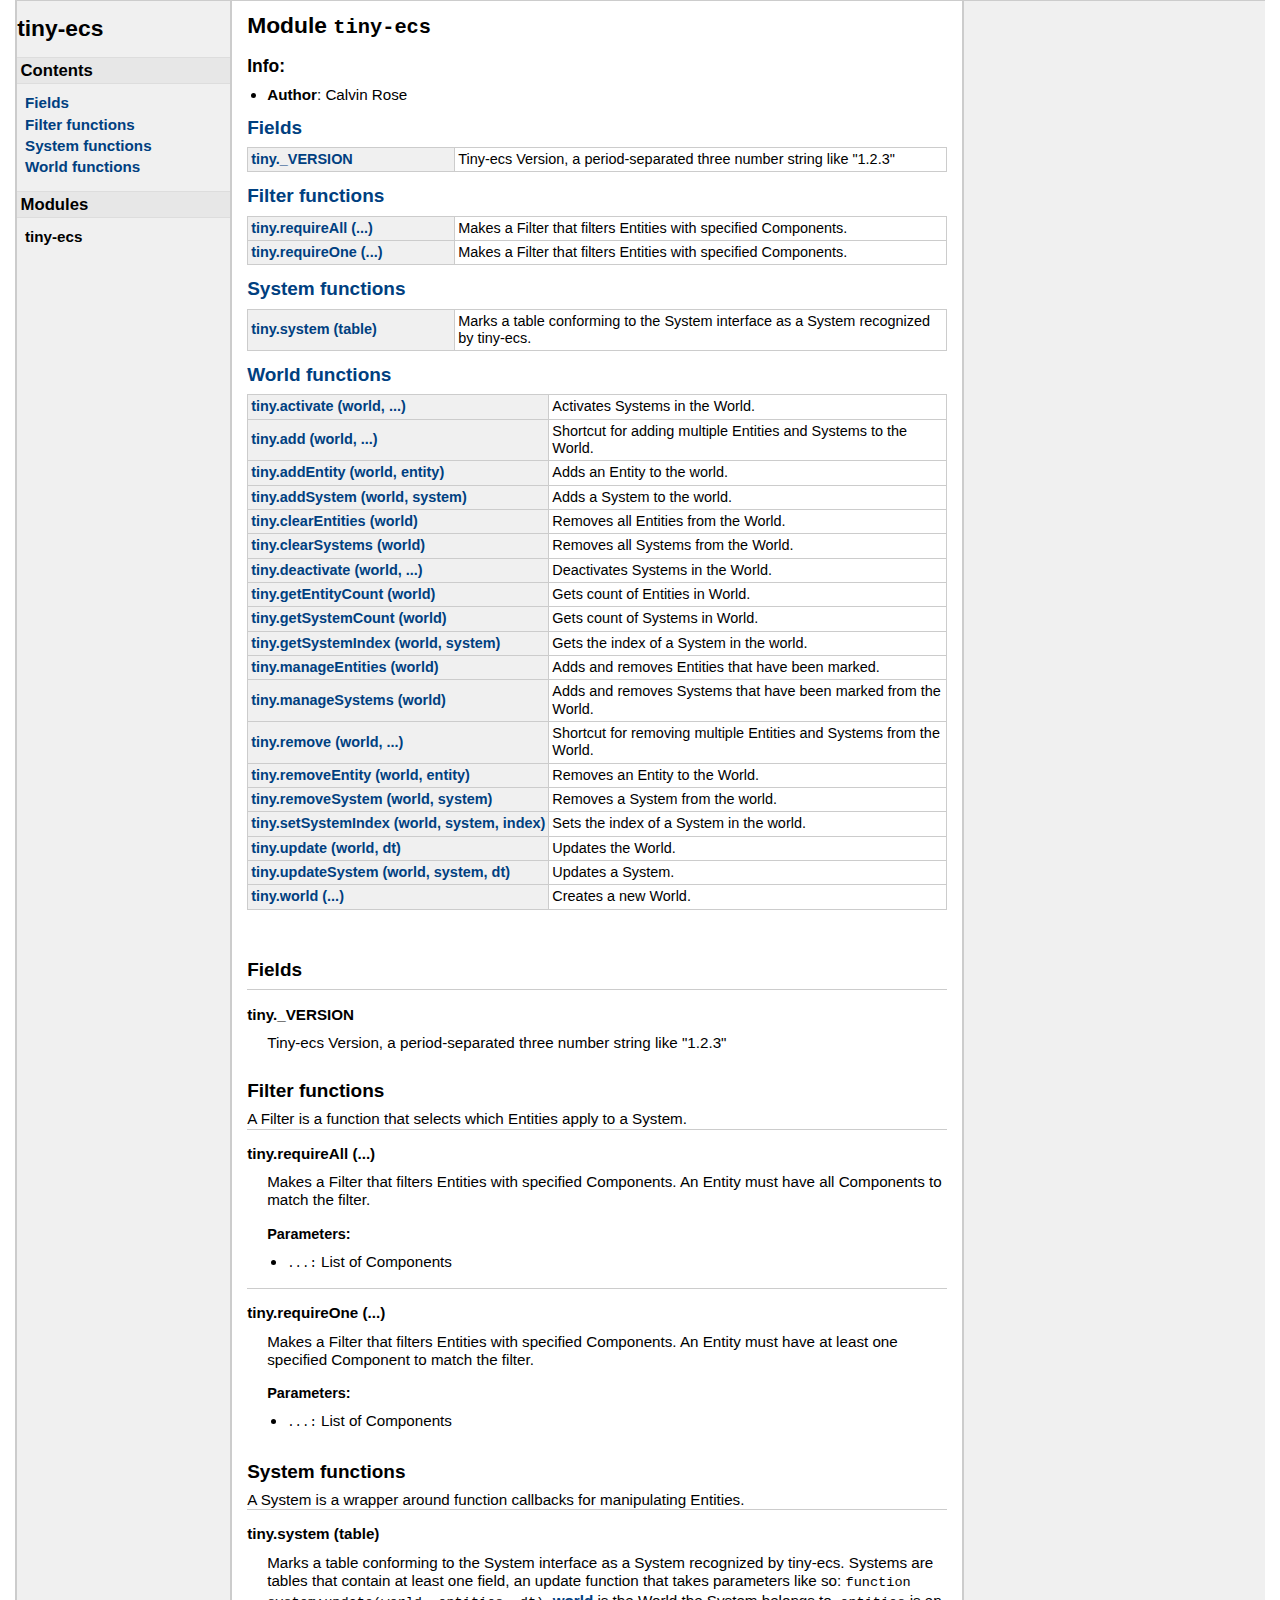
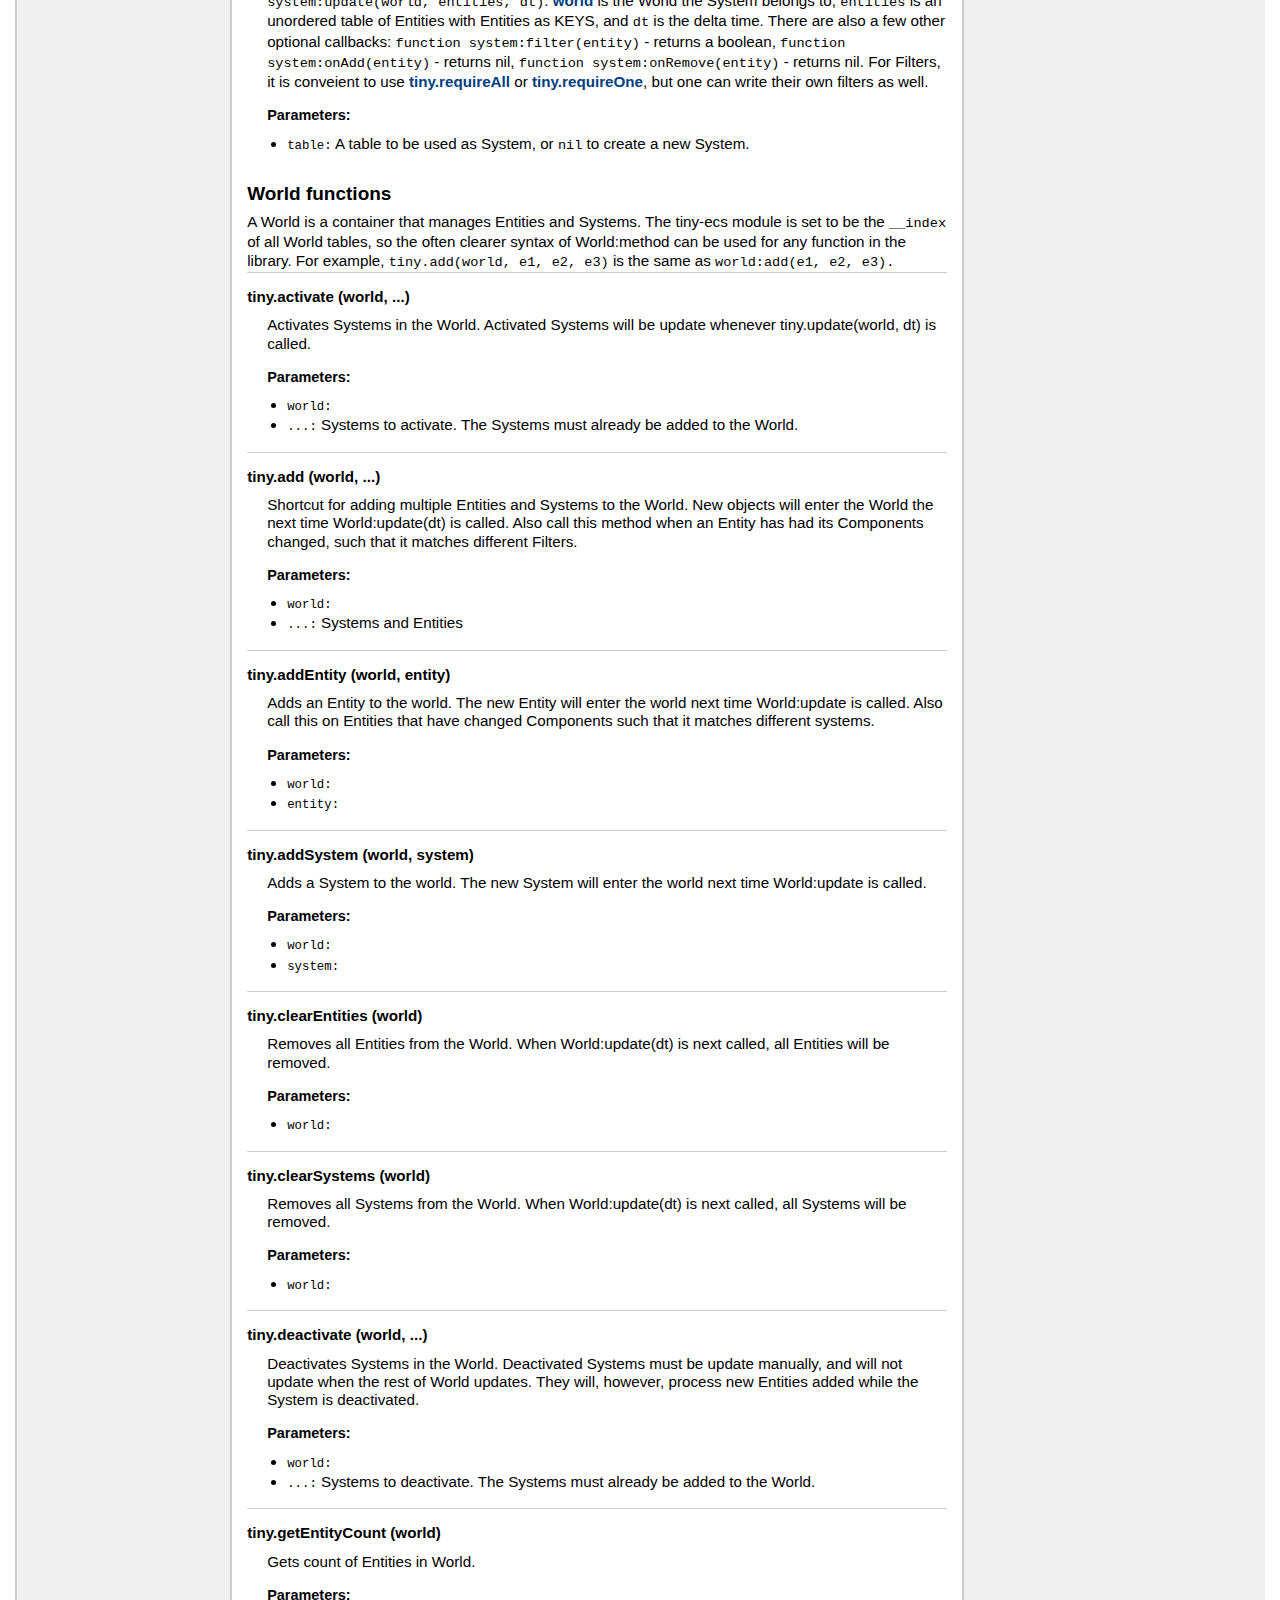
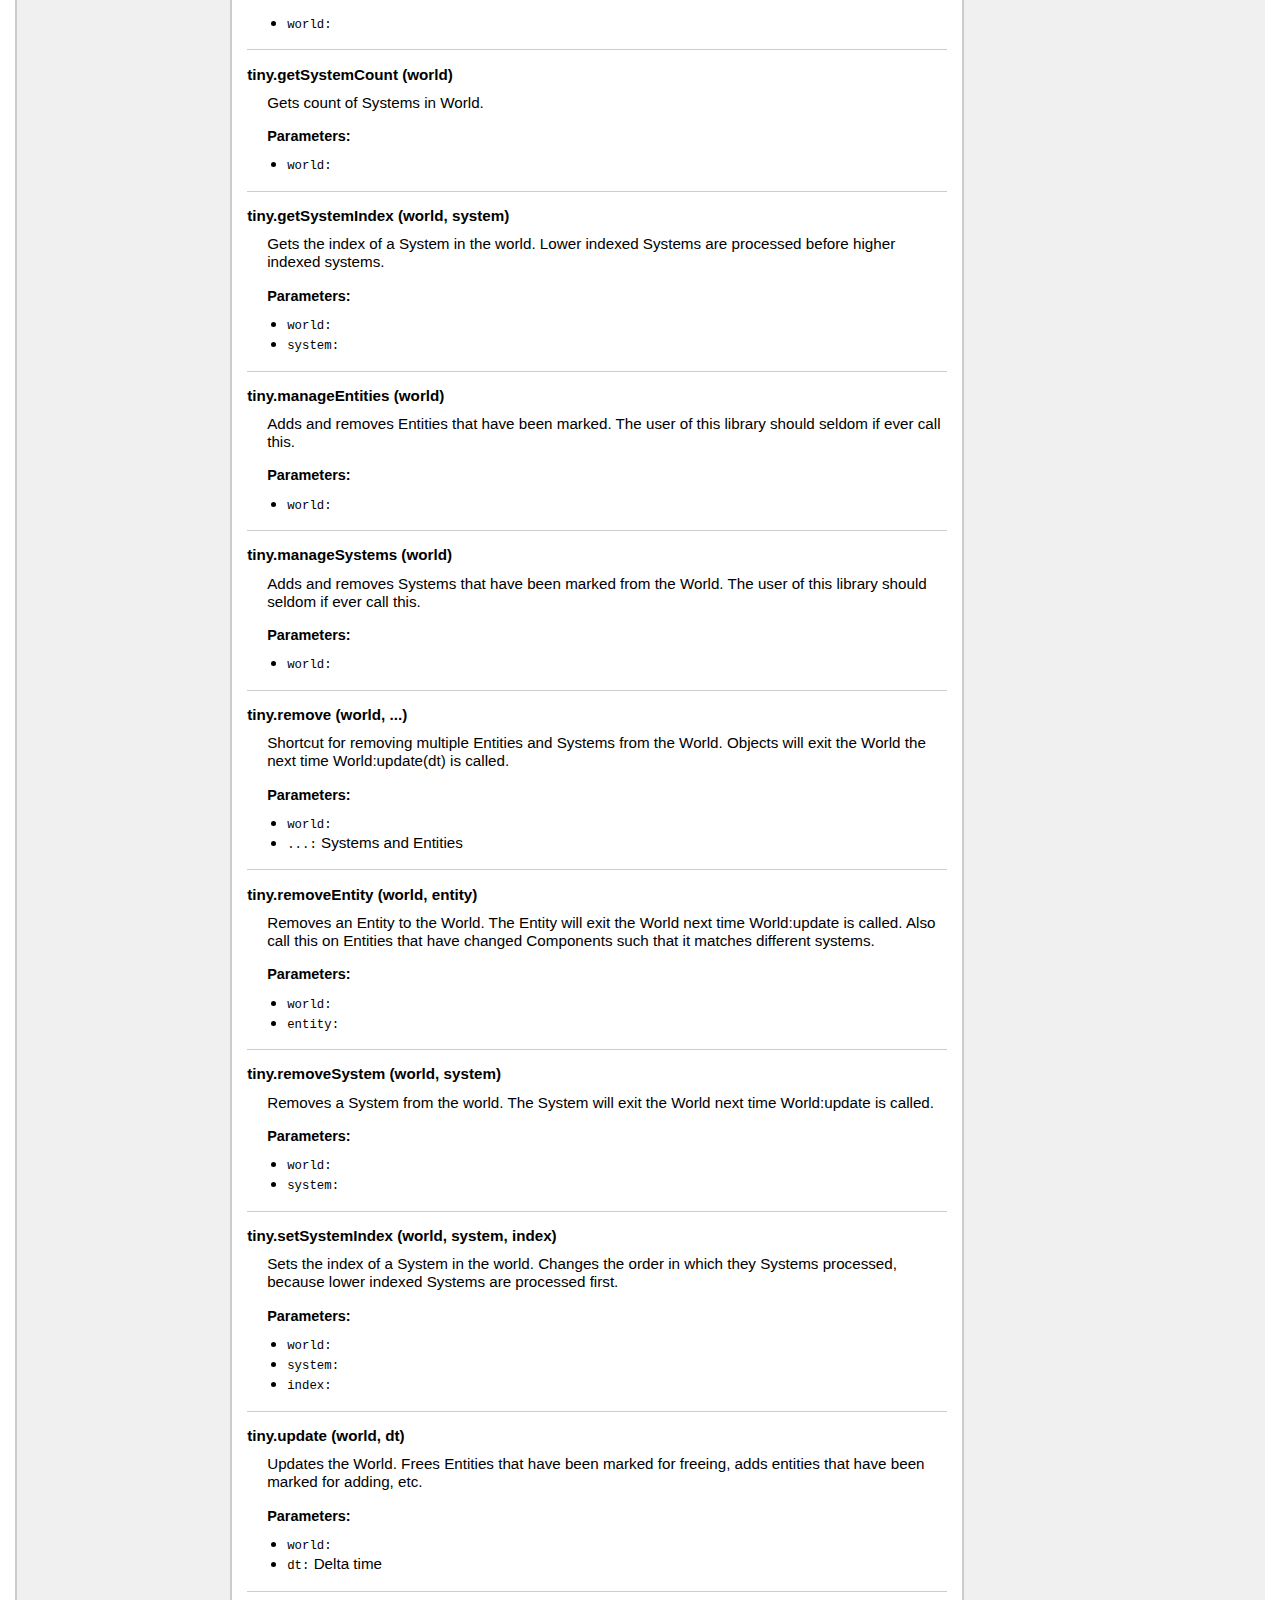
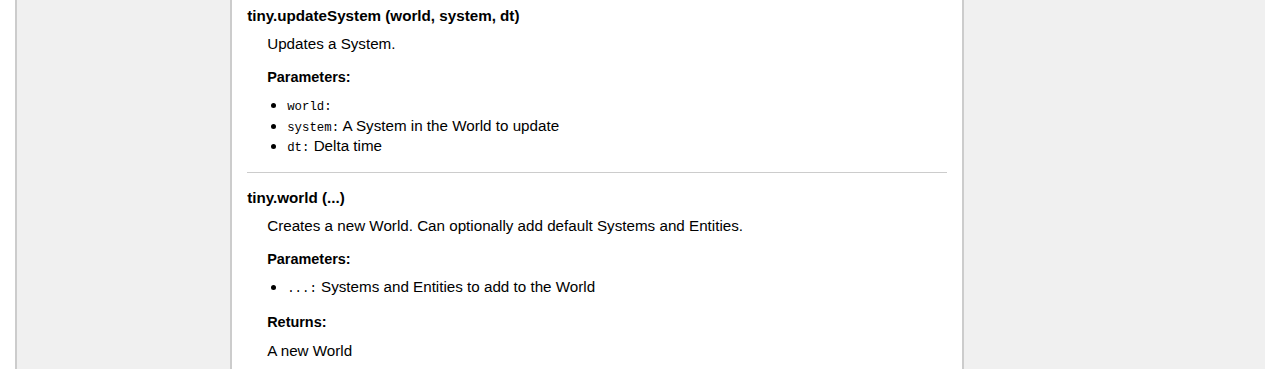
<file: doc/index.html>
<!DOCTYPE html PUBLIC "-//W3C//DTD XHTML 1.0 Strict//EN"
   "http://www.w3.org/TR/xhtml1/DTD/xhtml1-strict.dtd">
<html>
<meta http-equiv="Content-Type" content="text/html; charset=UTF-8"/>
<head>
    <title>Reference</title>
    <link rel="stylesheet" href="ldoc.css" type="text/css" />
</head>
<body>

<div id="container">

<div id="product">
	<div id="product_logo"></div>
	<div id="product_name"><big><b></b></big></div>
	<div id="product_description"></div>
</div> <!-- id="product" -->


<div id="main">


<!-- Menu -->

<div id="navigation">
<br/>
<h1>tiny-ecs</h1>


<h2>Contents</h2>
<ul>
<li><a href="#Fields">Fields</a></li>
<li><a href="#Filter_functions">Filter functions </a></li>
<li><a href="#System_functions">System functions </a></li>
<li><a href="#World_functions">World functions </a></li>
</ul>


<h2>Modules</h2>
<ul class="$(kind=='Topics' and '' or 'nowrap'">
  <li><strong>tiny-ecs</strong></li>
</ul>

</div>

<div id="content">

<h1>Module <code>tiny-ecs</code></h1>
<p></p>
<p></p>
    <h3>Info:</h3>
    <ul>
        <li><strong>Author</strong>: Calvin Rose</li>
    </ul>


<h2><a href="#Fields">Fields</a></h2>
<table class="function_list">
	<tr>
	<td class="name" nowrap><a href="#tiny._VERSION">tiny._VERSION</a></td>
	<td class="summary">Tiny-ecs Version, a period-separated three number string like "1.2.3"</td>
	</tr>
</table>
<h2><a href="#Filter_functions">Filter functions </a></h2>
<table class="function_list">
	<tr>
	<td class="name" nowrap><a href="#tiny.requireAll">tiny.requireAll (...)</a></td>
	<td class="summary">Makes a Filter that filters Entities with specified Components.</td>
	</tr>
	<tr>
	<td class="name" nowrap><a href="#tiny.requireOne">tiny.requireOne (...)</a></td>
	<td class="summary">Makes a Filter that filters Entities with specified Components.</td>
	</tr>
</table>
<h2><a href="#System_functions">System functions </a></h2>
<table class="function_list">
	<tr>
	<td class="name" nowrap><a href="#tiny.system">tiny.system (table)</a></td>
	<td class="summary">Marks a table conforming to the System interface as a System recognized by
 tiny-ecs.</td>
	</tr>
</table>
<h2><a href="#World_functions">World functions </a></h2>
<table class="function_list">
	<tr>
	<td class="name" nowrap><a href="#tiny.activate">tiny.activate (world, ...)</a></td>
	<td class="summary">Activates Systems in the World.</td>
	</tr>
	<tr>
	<td class="name" nowrap><a href="#tiny.add">tiny.add (world, ...)</a></td>
	<td class="summary">Shortcut for adding multiple Entities and Systems to the World.</td>
	</tr>
	<tr>
	<td class="name" nowrap><a href="#tiny.addEntity">tiny.addEntity (world, entity)</a></td>
	<td class="summary">Adds an Entity to the world.</td>
	</tr>
	<tr>
	<td class="name" nowrap><a href="#tiny.addSystem">tiny.addSystem (world, system)</a></td>
	<td class="summary">Adds a System to the world.</td>
	</tr>
	<tr>
	<td class="name" nowrap><a href="#tiny.clearEntities">tiny.clearEntities (world)</a></td>
	<td class="summary">Removes all Entities from the World.</td>
	</tr>
	<tr>
	<td class="name" nowrap><a href="#tiny.clearSystems">tiny.clearSystems (world)</a></td>
	<td class="summary">Removes all Systems from the World.</td>
	</tr>
	<tr>
	<td class="name" nowrap><a href="#tiny.deactivate">tiny.deactivate (world, ...)</a></td>
	<td class="summary">Deactivates Systems in the World.</td>
	</tr>
	<tr>
	<td class="name" nowrap><a href="#tiny.getEntityCount">tiny.getEntityCount (world)</a></td>
	<td class="summary">Gets count of Entities in World.</td>
	</tr>
	<tr>
	<td class="name" nowrap><a href="#tiny.getSystemCount">tiny.getSystemCount (world)</a></td>
	<td class="summary">Gets count of Systems in World.</td>
	</tr>
	<tr>
	<td class="name" nowrap><a href="#tiny.getSystemIndex">tiny.getSystemIndex (world, system)</a></td>
	<td class="summary">Gets the index of a System in the world.</td>
	</tr>
	<tr>
	<td class="name" nowrap><a href="#tiny.manageEntities">tiny.manageEntities (world)</a></td>
	<td class="summary">Adds and removes Entities that have been marked.</td>
	</tr>
	<tr>
	<td class="name" nowrap><a href="#tiny.manageSystems">tiny.manageSystems (world)</a></td>
	<td class="summary">Adds and removes Systems that have been marked from the World.</td>
	</tr>
	<tr>
	<td class="name" nowrap><a href="#tiny.remove">tiny.remove (world, ...)</a></td>
	<td class="summary">Shortcut for removing multiple Entities and Systems from the World.</td>
	</tr>
	<tr>
	<td class="name" nowrap><a href="#tiny.removeEntity">tiny.removeEntity (world, entity)</a></td>
	<td class="summary">Removes an Entity to the World.</td>
	</tr>
	<tr>
	<td class="name" nowrap><a href="#tiny.removeSystem">tiny.removeSystem (world, system)</a></td>
	<td class="summary">Removes a System from the world.</td>
	</tr>
	<tr>
	<td class="name" nowrap><a href="#tiny.setSystemIndex">tiny.setSystemIndex (world, system, index)</a></td>
	<td class="summary">Sets the index of a System in the world.</td>
	</tr>
	<tr>
	<td class="name" nowrap><a href="#tiny.update">tiny.update (world, dt)</a></td>
	<td class="summary">Updates the World.</td>
	</tr>
	<tr>
	<td class="name" nowrap><a href="#tiny.updateSystem">tiny.updateSystem (world, system, dt)</a></td>
	<td class="summary">Updates a System.</td>
	</tr>
	<tr>
	<td class="name" nowrap><a href="#tiny.world">tiny.world (...)</a></td>
	<td class="summary">Creates a new World.</td>
	</tr>
</table>

<br/>
<br/>


    <h2><a name="Fields"></a>Fields</h2>

    <dl class="function">
    <dt>
    <a name = "tiny._VERSION"></a>
    <strong>tiny._VERSION</strong>
    </dt>
    <dd>
    Tiny-ecs Version, a period-separated three number string like "1.2.3"







</dd>
</dl>
    <h2><a name="Filter_functions"></a>Filter functions </h2>


 A Filter is a function that selects which Entities apply to a System.
    <dl class="function">
    <dt>
    <a name = "tiny.requireAll"></a>
    <strong>tiny.requireAll (...)</strong>
    </dt>
    <dd>
    Makes a Filter that filters Entities with specified Components.
 An Entity must have all Components to match the filter.


    <h3>Parameters:</h3>
    <ul>
        <li><span class="parameter">...</span>
         List of Components
        </li>
    </ul>





</dd>
    <dt>
    <a name = "tiny.requireOne"></a>
    <strong>tiny.requireOne (...)</strong>
    </dt>
    <dd>
    Makes a Filter that filters Entities with specified Components.
 An Entity must have at least one specified Component to match the filter.


    <h3>Parameters:</h3>
    <ul>
        <li><span class="parameter">...</span>
         List of Components
        </li>
    </ul>





</dd>
</dl>
    <h2><a name="System_functions"></a>System functions </h2>


 A System is a wrapper around function callbacks for manipulating Entities.
    <dl class="function">
    <dt>
    <a name = "tiny.system"></a>
    <strong>tiny.system (table)</strong>
    </dt>
    <dd>
    Marks a table conforming to the System interface as a System recognized by
 tiny-ecs.  Systems are tables that contain at least one field, an update
 function that takes parameters like so:
 <code>function system:update(world, entities, dt)</code>. <a href="index.html#tiny.world">world</a> is the World the System
 belongs to, <code>entities</code> is an unordered table of Entities with Entities as KEYS,
 and <code>dt</code> is the delta time. There are also a few other optional callbacks:
 <code>function system:filter(entity)</code> - returns a boolean,
 <code>function system:onAdd(entity)</code> - returns nil,
 <code>function system:onRemove(entity)</code> - returns nil.
 For Filters, it is conveient to use <a href="index.html#tiny.requireAll">tiny.requireAll</a> or <a href="index.html#tiny.requireOne">tiny.requireOne</a>,
 but one can write their own filters as well.


    <h3>Parameters:</h3>
    <ul>
        <li><span class="parameter">table</span>
         A table to be used as System, or <code>nil</code> to create a new System.
        </li>
    </ul>





</dd>
</dl>
    <h2><a name="World_functions"></a>World functions </h2>


 A World is a container that manages Entities and Systems. The tiny-ecs module
 is set to be the <code>__index</code> of all World tables, so the often clearer syntax of
 World:method can be used for any function in the library. For example,
 <code>tiny.add(world, e1, e2, e3)</code> is the same as <code>world:add(e1, e2, e3).</code>
    <dl class="function">
    <dt>
    <a name = "tiny.activate"></a>
    <strong>tiny.activate (world, ...)</strong>
    </dt>
    <dd>
    Activates Systems in the World.
 Activated Systems will be update whenever tiny.update(world, dt) is called.


    <h3>Parameters:</h3>
    <ul>
        <li><span class="parameter">world</span>

        </li>
        <li><span class="parameter">...</span>
         Systems to activate. The Systems must already be added to the
 World.
        </li>
    </ul>





</dd>
    <dt>
    <a name = "tiny.add"></a>
    <strong>tiny.add (world, ...)</strong>
    </dt>
    <dd>
    Shortcut for adding multiple Entities and Systems to the World.
 New objects will enter the World the next time World:update(dt) is called.
 Also call this method when an Entity has had its Components changed, such
 that it matches different Filters.


    <h3>Parameters:</h3>
    <ul>
        <li><span class="parameter">world</span>

        </li>
        <li><span class="parameter">...</span>
         Systems and Entities
        </li>
    </ul>





</dd>
    <dt>
    <a name = "tiny.addEntity"></a>
    <strong>tiny.addEntity (world, entity)</strong>
    </dt>
    <dd>
    Adds an Entity to the world.
 The new Entity will enter the world next time World:update is called.
 Also call this on Entities that have changed Components such that it
 matches different systems.


    <h3>Parameters:</h3>
    <ul>
        <li><span class="parameter">world</span>

        </li>
        <li><span class="parameter">entity</span>

        </li>
    </ul>





</dd>
    <dt>
    <a name = "tiny.addSystem"></a>
    <strong>tiny.addSystem (world, system)</strong>
    </dt>
    <dd>
    Adds a System to the world.
 The new System will enter the world next time World:update is called.


    <h3>Parameters:</h3>
    <ul>
        <li><span class="parameter">world</span>

        </li>
        <li><span class="parameter">system</span>

        </li>
    </ul>





</dd>
    <dt>
    <a name = "tiny.clearEntities"></a>
    <strong>tiny.clearEntities (world)</strong>
    </dt>
    <dd>
    Removes all Entities from the World.
 When World:update(dt) is next called,
 all Entities will be removed.


    <h3>Parameters:</h3>
    <ul>
        <li><span class="parameter">world</span>

        </li>
    </ul>





</dd>
    <dt>
    <a name = "tiny.clearSystems"></a>
    <strong>tiny.clearSystems (world)</strong>
    </dt>
    <dd>
    Removes all Systems from the World.
 When World:update(dt) is next called,
 all Systems will be removed.


    <h3>Parameters:</h3>
    <ul>
        <li><span class="parameter">world</span>

        </li>
    </ul>





</dd>
    <dt>
    <a name = "tiny.deactivate"></a>
    <strong>tiny.deactivate (world, ...)</strong>
    </dt>
    <dd>
    Deactivates Systems in the World.
 Deactivated Systems must be update manually, and will not update when the
 rest of World updates. They will, however, process new Entities added while
 the System is deactivated.


    <h3>Parameters:</h3>
    <ul>
        <li><span class="parameter">world</span>

        </li>
        <li><span class="parameter">...</span>
         Systems to deactivate. The Systems must already be added to the
 World.
        </li>
    </ul>





</dd>
    <dt>
    <a name = "tiny.getEntityCount"></a>
    <strong>tiny.getEntityCount (world)</strong>
    </dt>
    <dd>
    Gets count of Entities in World.


    <h3>Parameters:</h3>
    <ul>
        <li><span class="parameter">world</span>

        </li>
    </ul>





</dd>
    <dt>
    <a name = "tiny.getSystemCount"></a>
    <strong>tiny.getSystemCount (world)</strong>
    </dt>
    <dd>
    Gets count of Systems in World.


    <h3>Parameters:</h3>
    <ul>
        <li><span class="parameter">world</span>

        </li>
    </ul>





</dd>
    <dt>
    <a name = "tiny.getSystemIndex"></a>
    <strong>tiny.getSystemIndex (world, system)</strong>
    </dt>
    <dd>
    Gets the index of a System in the world.  Lower indexed Systems are processed
 before higher indexed systems.


    <h3>Parameters:</h3>
    <ul>
        <li><span class="parameter">world</span>

        </li>
        <li><span class="parameter">system</span>

        </li>
    </ul>





</dd>
    <dt>
    <a name = "tiny.manageEntities"></a>
    <strong>tiny.manageEntities (world)</strong>
    </dt>
    <dd>
    Adds and removes Entities that have been marked.
 The user of this library should seldom if ever call this.


    <h3>Parameters:</h3>
    <ul>
        <li><span class="parameter">world</span>

        </li>
    </ul>





</dd>
    <dt>
    <a name = "tiny.manageSystems"></a>
    <strong>tiny.manageSystems (world)</strong>
    </dt>
    <dd>
    Adds and removes Systems that have been marked from the World.
 The user of this library should seldom if ever call this.


    <h3>Parameters:</h3>
    <ul>
        <li><span class="parameter">world</span>

        </li>
    </ul>





</dd>
    <dt>
    <a name = "tiny.remove"></a>
    <strong>tiny.remove (world, ...)</strong>
    </dt>
    <dd>
    Shortcut for removing multiple Entities and Systems from the World.
 Objects will exit the World the next time World:update(dt) is called.


    <h3>Parameters:</h3>
    <ul>
        <li><span class="parameter">world</span>

        </li>
        <li><span class="parameter">...</span>
         Systems and Entities
        </li>
    </ul>





</dd>
    <dt>
    <a name = "tiny.removeEntity"></a>
    <strong>tiny.removeEntity (world, entity)</strong>
    </dt>
    <dd>
    Removes an Entity to the World.
 The Entity will exit the World next time World:update is called.
 Also call this on Entities that have changed Components such that it
 matches different systems.


    <h3>Parameters:</h3>
    <ul>
        <li><span class="parameter">world</span>

        </li>
        <li><span class="parameter">entity</span>

        </li>
    </ul>





</dd>
    <dt>
    <a name = "tiny.removeSystem"></a>
    <strong>tiny.removeSystem (world, system)</strong>
    </dt>
    <dd>
    Removes a System from the world.
 The System will exit the World next time World:update is called.


    <h3>Parameters:</h3>
    <ul>
        <li><span class="parameter">world</span>

        </li>
        <li><span class="parameter">system</span>

        </li>
    </ul>





</dd>
    <dt>
    <a name = "tiny.setSystemIndex"></a>
    <strong>tiny.setSystemIndex (world, system, index)</strong>
    </dt>
    <dd>
    Sets the index of a System in the world.  Changes the order in
 which they Systems processed, because lower indexed Systems are processed
 first.


    <h3>Parameters:</h3>
    <ul>
        <li><span class="parameter">world</span>

        </li>
        <li><span class="parameter">system</span>

        </li>
        <li><span class="parameter">index</span>

        </li>
    </ul>





</dd>
    <dt>
    <a name = "tiny.update"></a>
    <strong>tiny.update (world, dt)</strong>
    </dt>
    <dd>
    Updates the World.
 Frees Entities that have been marked for freeing, adds
 entities that have been marked for adding, etc.


    <h3>Parameters:</h3>
    <ul>
        <li><span class="parameter">world</span>

        </li>
        <li><span class="parameter">dt</span>
         Delta time
        </li>
    </ul>





</dd>
    <dt>
    <a name = "tiny.updateSystem"></a>
    <strong>tiny.updateSystem (world, system, dt)</strong>
    </dt>
    <dd>
    Updates a System.


    <h3>Parameters:</h3>
    <ul>
        <li><span class="parameter">world</span>

        </li>
        <li><span class="parameter">system</span>
         A System in the World to update
        </li>
        <li><span class="parameter">dt</span>
         Delta time
        </li>
    </ul>





</dd>
    <dt>
    <a name = "tiny.world"></a>
    <strong>tiny.world (...)</strong>
    </dt>
    <dd>
    Creates a new World.
 Can optionally add default Systems and Entities.


    <h3>Parameters:</h3>
    <ul>
        <li><span class="parameter">...</span>
         Systems and Entities to add to the World
        </li>
    </ul>

    <h3>Returns:</h3>
    <ol>

        A new World
    </ol>




</dd>
</dl>


</div> <!-- id="content" -->
</div> <!-- id="main" -->
<div id="about">
<i>generated by <a href="http://github.com/stevedonovan/LDoc">LDoc 1.4.3</a></i>
<i style="float:right;">Last updated 2015-04-21 21:58:31 </i>
</div> <!-- id="about" -->
</div> <!-- id="container" -->
</body>
</html>
</file>
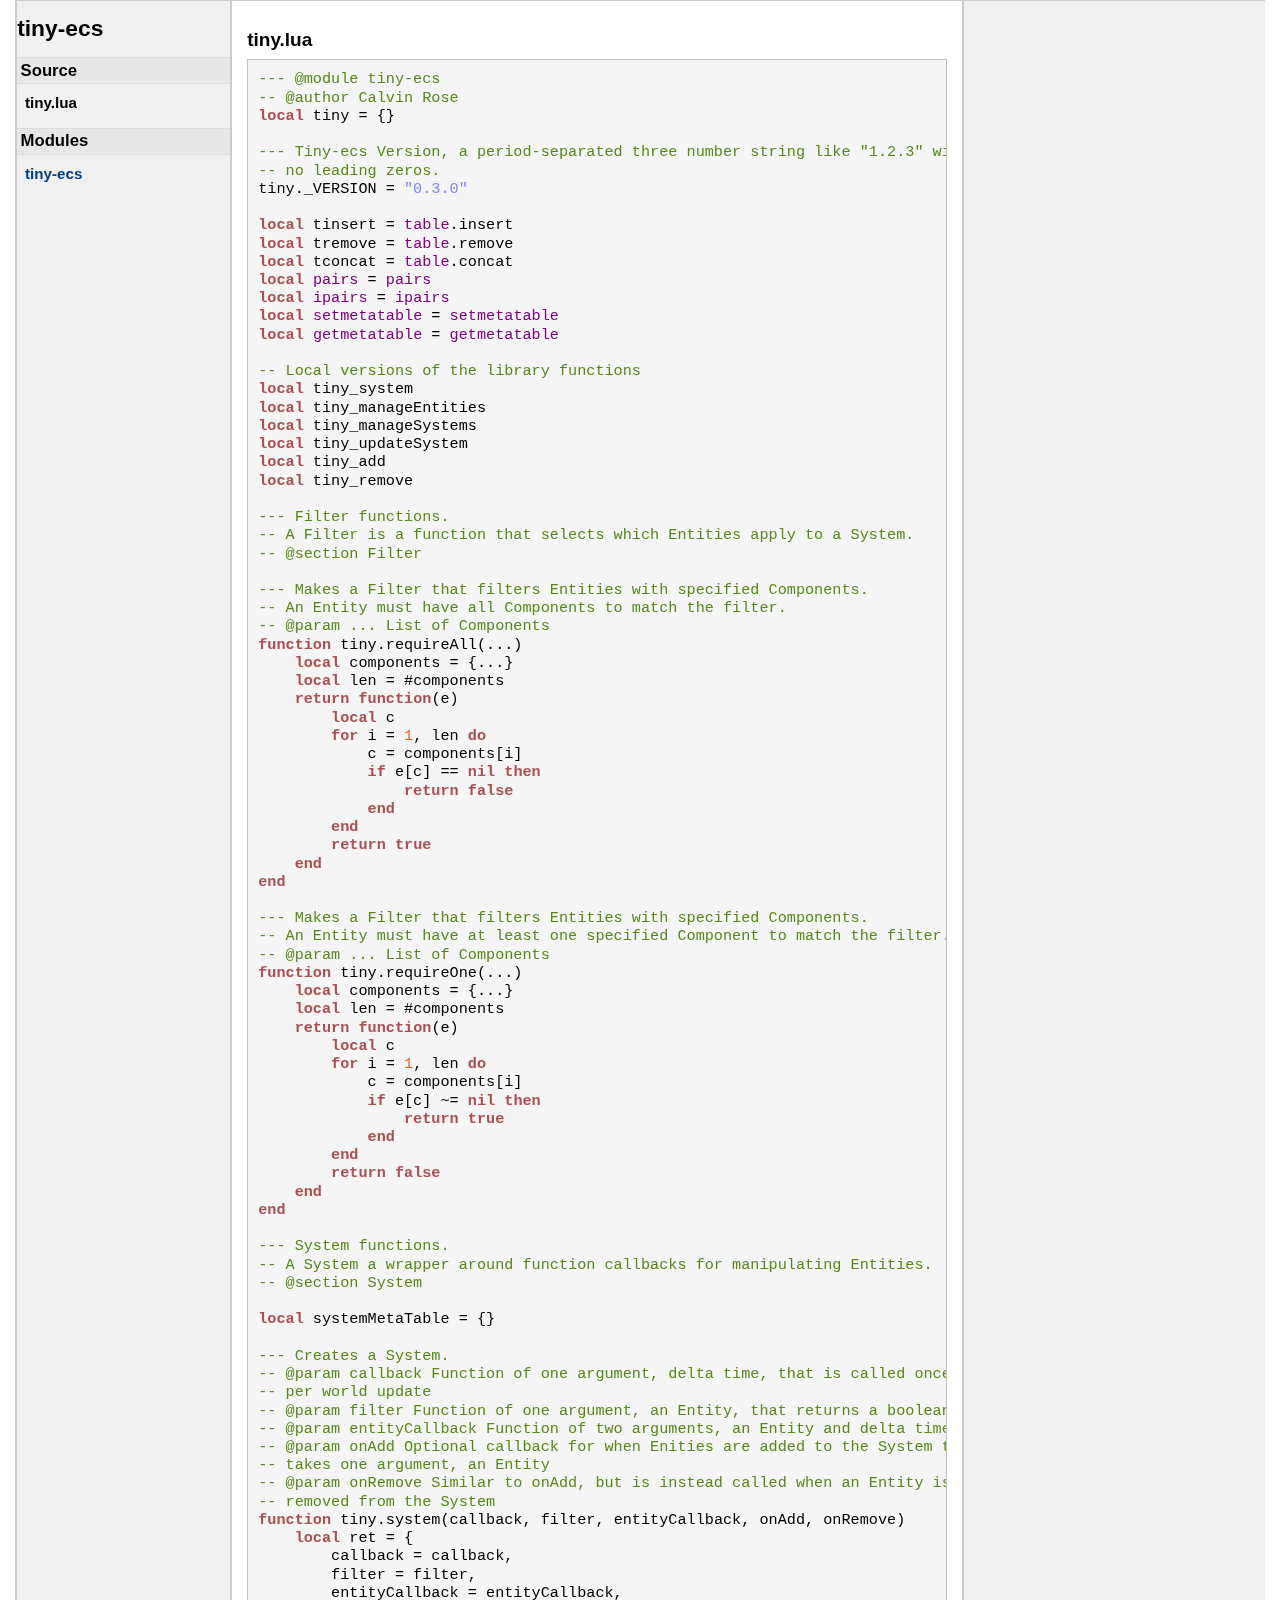
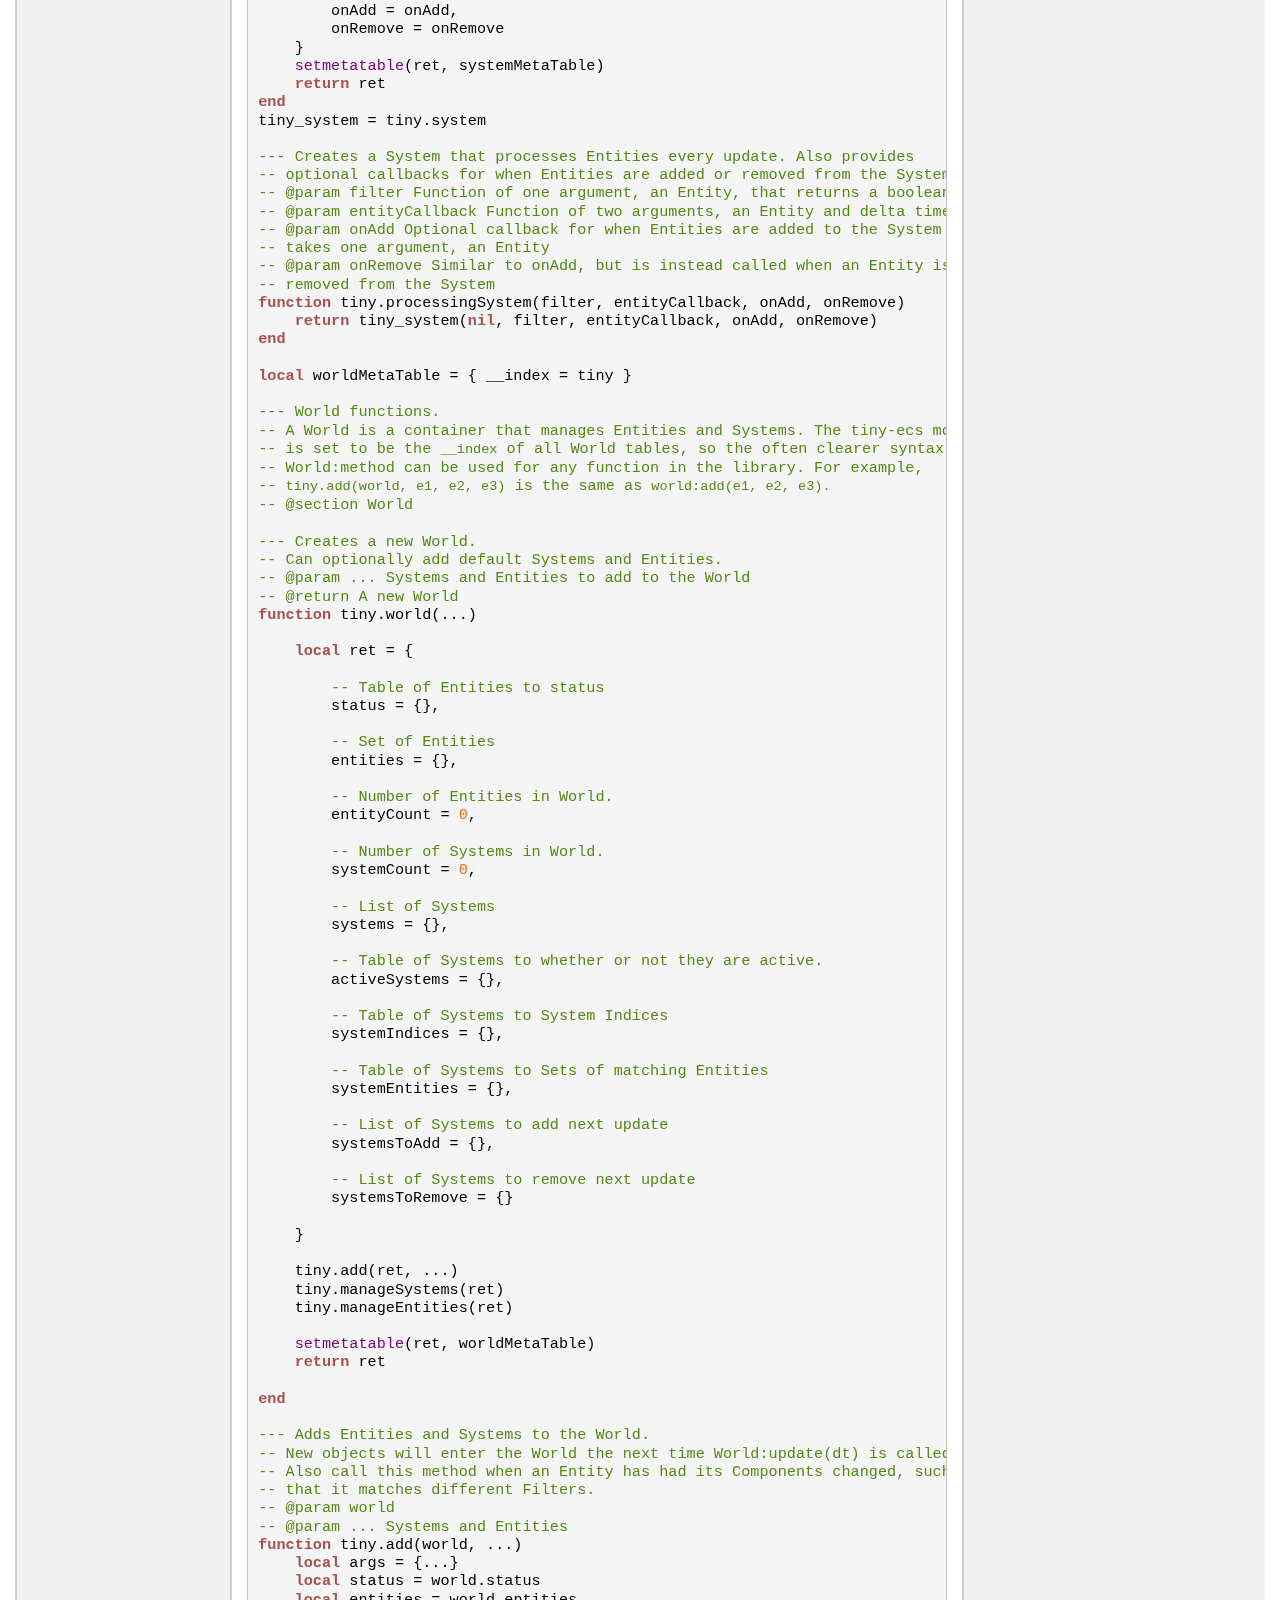
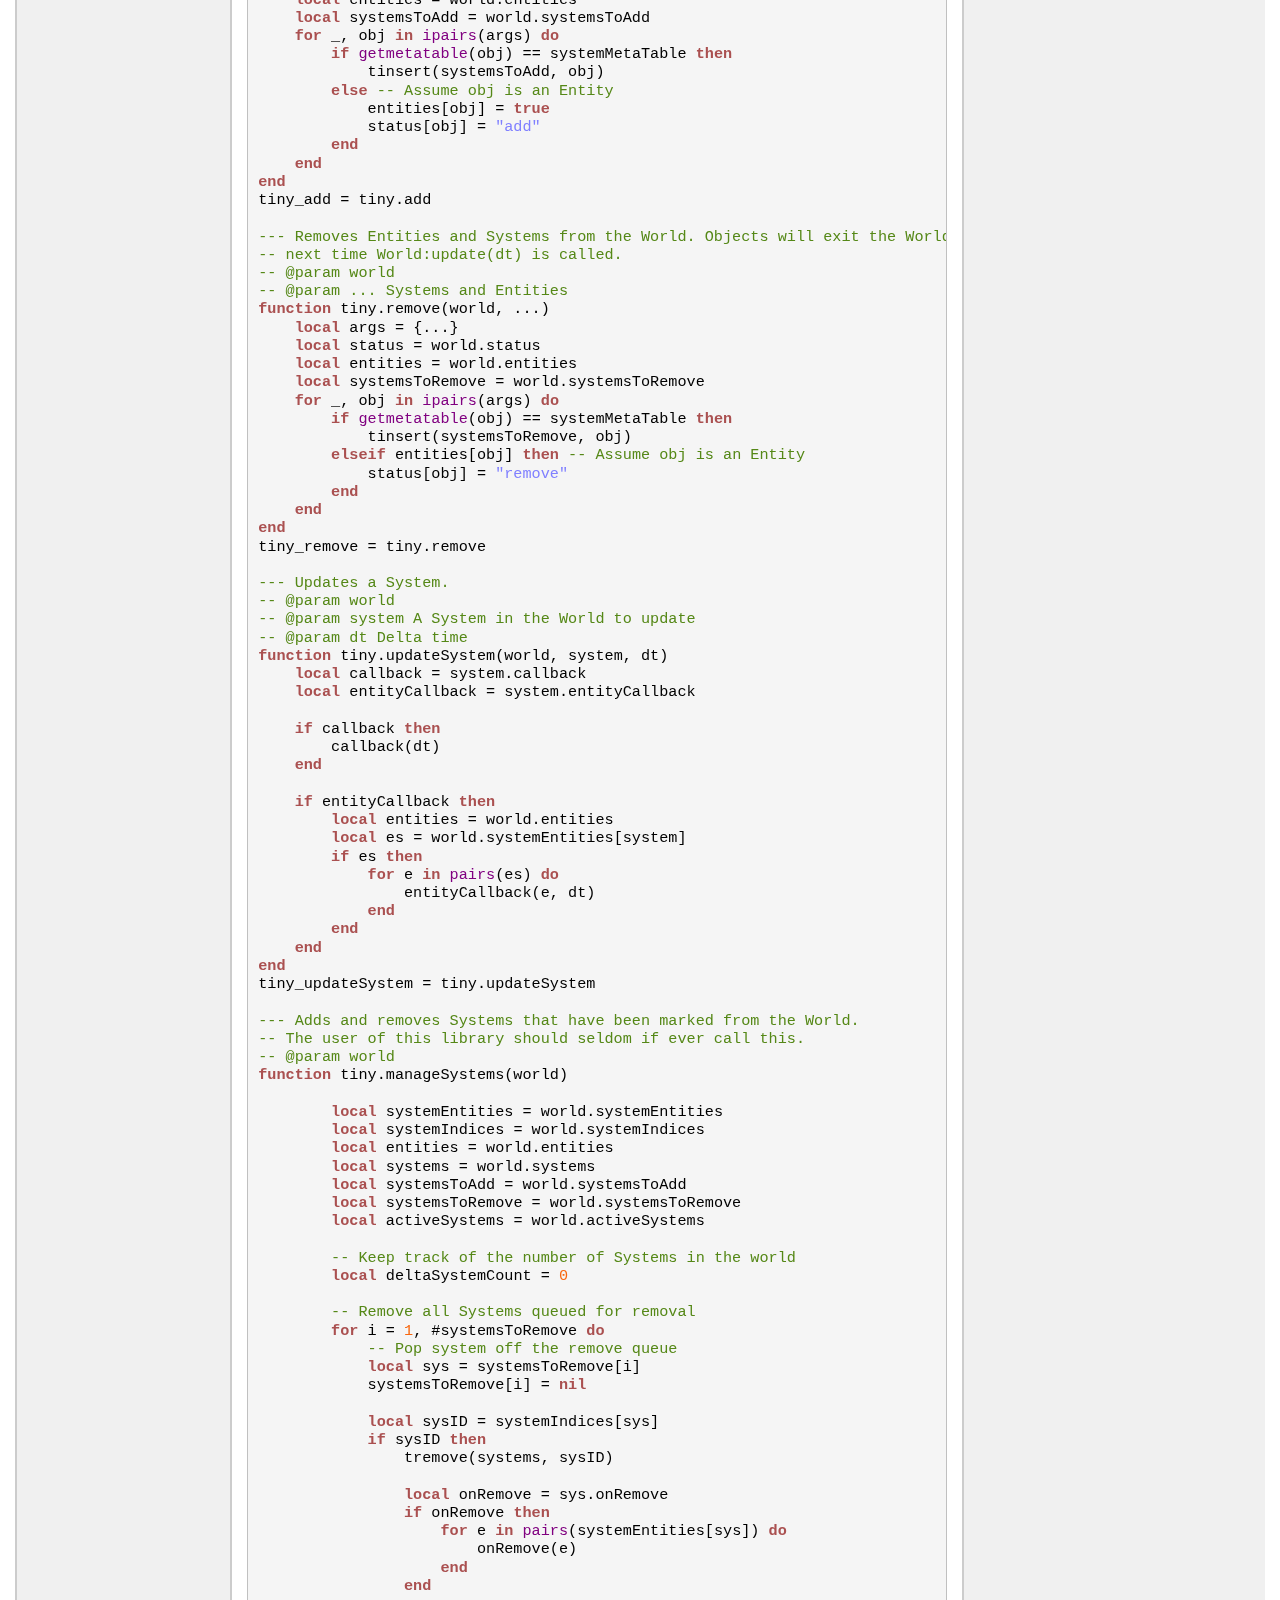
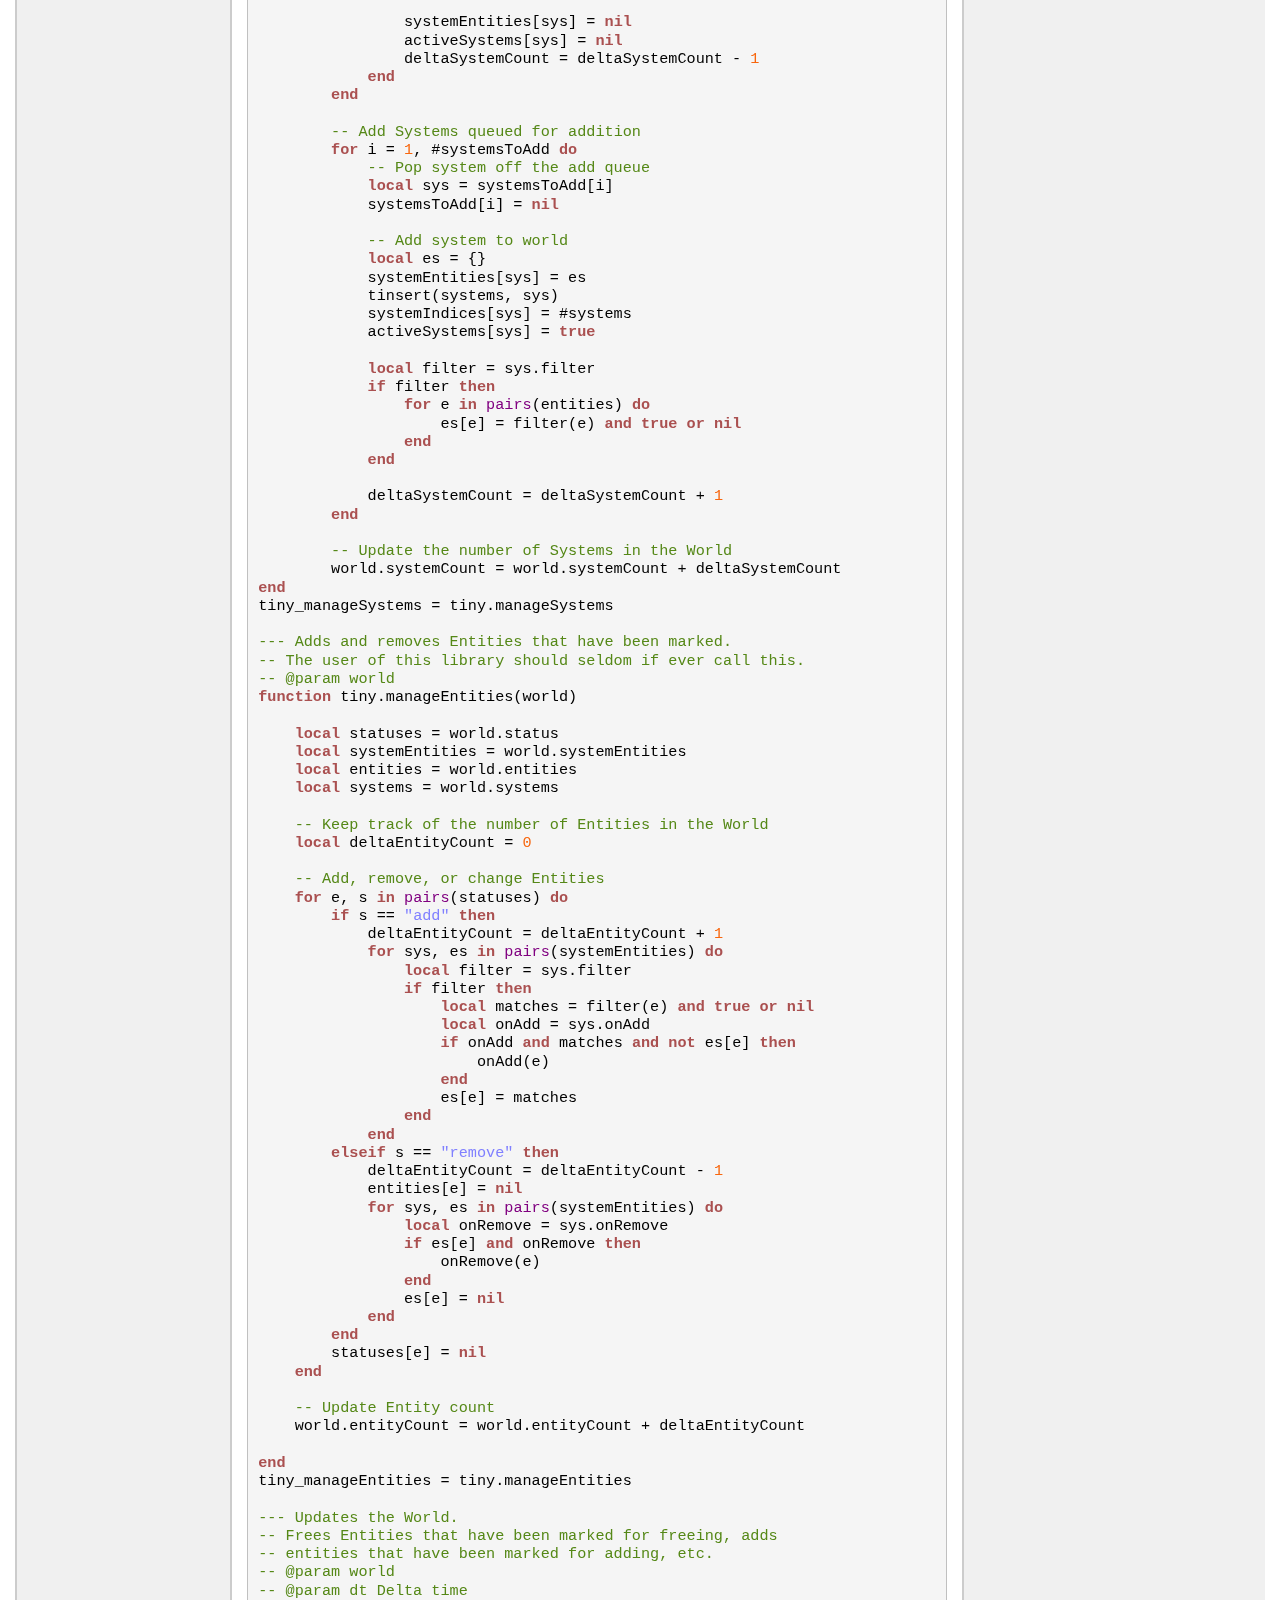
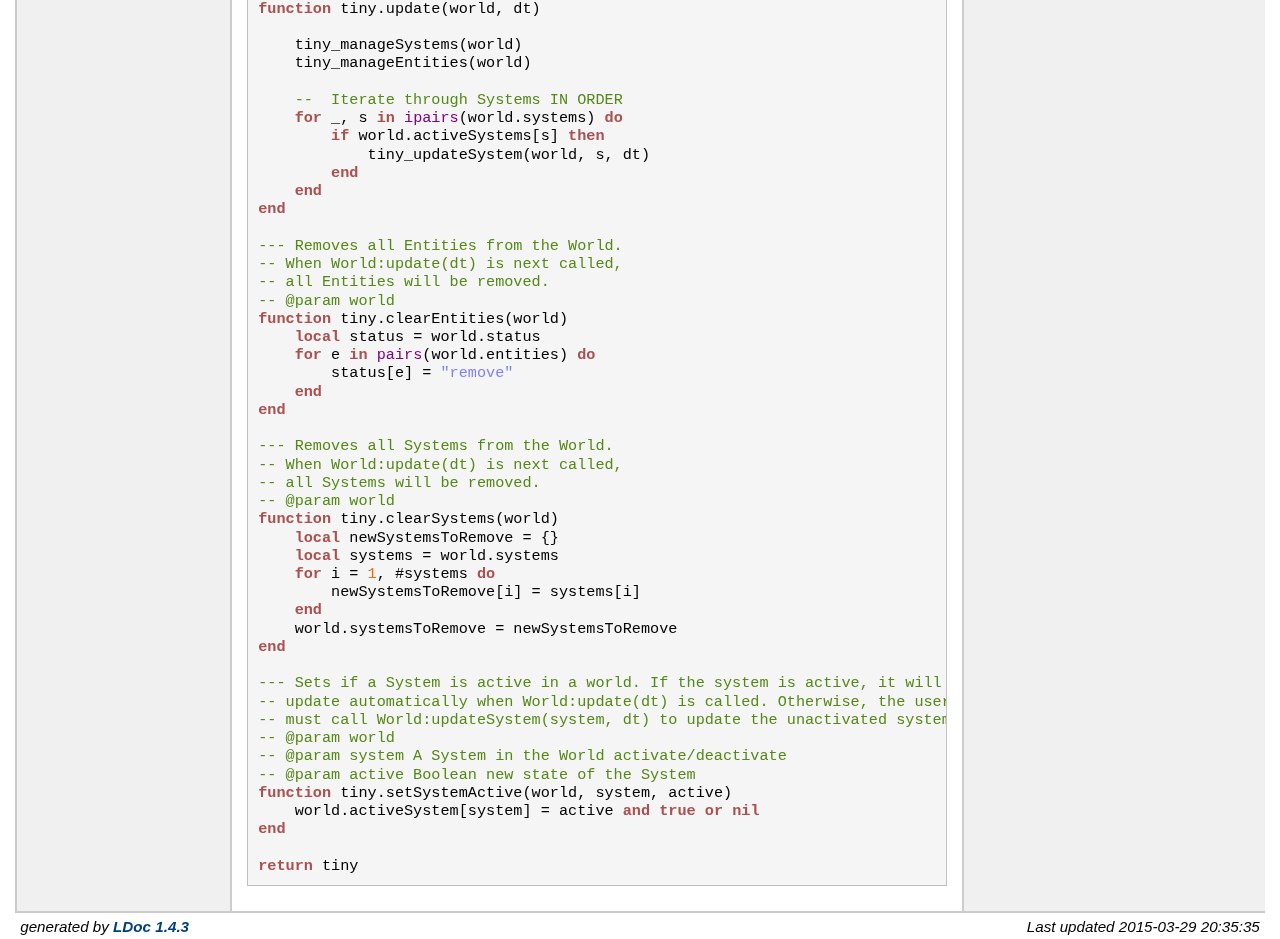
<file: doc/source/tiny.lua.html>
<!DOCTYPE html PUBLIC "-//W3C//DTD XHTML 1.0 Strict//EN"
   "http://www.w3.org/TR/xhtml1/DTD/xhtml1-strict.dtd">
<html>
<meta http-equiv="Content-Type" content="text/html; charset=UTF-8"/>
<head>
    <title>Reference</title>
    <link rel="stylesheet" href="../ldoc.css" type="text/css" />
</head>
<body>

<div id="container">

<div id="product">
	<div id="product_logo"></div>
	<div id="product_name"><big><b></b></big></div>
	<div id="product_description"></div>
</div> <!-- id="product" -->


<div id="main">


<!-- Menu -->

<div id="navigation">
<br/>
<h1>tiny-ecs</h1>




<h2>Source</h2>
<ul class="$(kind=='Topics' and '' or 'nowrap'">
  <li><strong>tiny.lua</strong></li>
</ul>
<h2>Modules</h2>
<ul class="$(kind=='Topics' and '' or 'nowrap'">
  <li><a href="../index.html">tiny-ecs</a></li>
</ul>

</div>

<div id="content">

    <h2>tiny.lua</h2>
<pre>
<span class="comment">--- @module tiny-ecs
</span><span class="comment">-- @author Calvin Rose
</span><span class="keyword">local</span> tiny = {}

<span class="comment">--- Tiny-ecs Version, a period-separated three number string like "1.2.3" with
</span><a id="7"></a><span class="comment">-- no leading zeros.
</span>tiny._VERSION = <span class="string">"0.3.0"</span>

<span class="keyword">local</span> tinsert = <span class="global">table</span>.insert
<span class="keyword">local</span> tremove = <span class="global">table</span>.remove
<span class="keyword">local</span> tconcat = <span class="global">table</span>.concat
<span class="keyword">local</span> <span class="global">pairs</span> = <span class="global">pairs</span>
<span class="keyword">local</span> <span class="global">ipairs</span> = <span class="global">ipairs</span>
<span class="keyword">local</span> <span class="global">setmetatable</span> = <span class="global">setmetatable</span>
<span class="keyword">local</span> <span class="global">getmetatable</span> = <span class="global">getmetatable</span>

<span class="comment">-- Local versions of the library functions
</span><span class="keyword">local</span> tiny_system
<span class="keyword">local</span> tiny_manageEntities
<span class="keyword">local</span> tiny_manageSystems
<span class="keyword">local</span> tiny_updateSystem
<span class="keyword">local</span> tiny_add
<span class="keyword">local</span> tiny_remove

<span class="comment">--- Filter functions.
</span><span class="comment">-- A Filter is a function that selects which Entities apply to a System.
</span><span class="comment">-- @section Filter
</span>
<span class="comment">--- Makes a Filter that filters Entities with specified Components.
</span><span class="comment">-- An Entity must have all Components to match the filter.
</span><a id="32"></a><span class="comment">-- @param ... List of Components
</span><span class="keyword">function</span> tiny.requireAll(...)
    <span class="keyword">local</span> components = {...}
    <span class="keyword">local</span> len = #components
    <span class="keyword">return</span> <span class="keyword">function</span>(e)
        <span class="keyword">local</span> c
        <span class="keyword">for</span> i = <span class="number">1</span>, len <span class="keyword">do</span>
            c = components[i]
            <span class="keyword">if</span> e[c] == <span class="keyword">nil</span> <span class="keyword">then</span>
                <span class="keyword">return</span> <span class="keyword">false</span>
            <span class="keyword">end</span>
        <span class="keyword">end</span>
        <span class="keyword">return</span> <span class="keyword">true</span>
    <span class="keyword">end</span>
<span class="keyword">end</span>

<span class="comment">--- Makes a Filter that filters Entities with specified Components.
</span><span class="comment">-- An Entity must have at least one specified Component to match the filter.
</span><a id="50"></a><span class="comment">-- @param ... List of Components
</span><span class="keyword">function</span> tiny.requireOne(...)
    <span class="keyword">local</span> components = {...}
    <span class="keyword">local</span> len = #components
    <span class="keyword">return</span> <span class="keyword">function</span>(e)
        <span class="keyword">local</span> c
        <span class="keyword">for</span> i = <span class="number">1</span>, len <span class="keyword">do</span>
            c = components[i]
            <span class="keyword">if</span> e[c] ~= <span class="keyword">nil</span> <span class="keyword">then</span>
                <span class="keyword">return</span> <span class="keyword">true</span>
            <span class="keyword">end</span>
        <span class="keyword">end</span>
        <span class="keyword">return</span> <span class="keyword">false</span>
    <span class="keyword">end</span>
<span class="keyword">end</span>

<span class="comment">--- System functions.
</span><span class="comment">-- A System a wrapper around function callbacks for manipulating Entities.
</span><span class="comment">-- @section System
</span>
<span class="keyword">local</span> systemMetaTable = {}

<span class="comment">--- Creates a System.
</span><span class="comment">-- @param callback Function of one argument, delta time, that is called once
</span><span class="comment">-- per world update
</span><span class="comment">-- @param filter Function of one argument, an Entity, that returns a boolean
</span><span class="comment">-- @param entityCallback Function of two arguments, an Entity and delta time
</span><span class="comment">-- @param onAdd Optional callback for when Enities are added to the System that
</span><span class="comment">-- takes one argument, an Entity
</span><span class="comment">-- @param onRemove Similar to onAdd, but is instead called when an Entity is
</span><a id="80"></a><span class="comment">-- removed from the System
</span><span class="keyword">function</span> tiny.system(callback, filter, entityCallback, onAdd, onRemove)
    <span class="keyword">local</span> ret = {
        callback = callback,
        filter = filter,
        entityCallback = entityCallback,
        onAdd = onAdd,
        onRemove = onRemove
    }
    <span class="global">setmetatable</span>(ret, systemMetaTable)
    <span class="keyword">return</span> ret
<span class="keyword">end</span>
tiny_system = tiny.system

<span class="comment">--- Creates a System that processes Entities every update. Also provides
</span><span class="comment">-- optional callbacks for when Entities are added or removed from the System.
</span><span class="comment">-- @param filter Function of one argument, an Entity, that returns a boolean
</span><span class="comment">-- @param entityCallback Function of two arguments, an Entity and delta time
</span><span class="comment">-- @param onAdd Optional callback for when Entities are added to the System that
</span><span class="comment">-- takes one argument, an Entity
</span><span class="comment">-- @param onRemove Similar to onAdd, but is instead called when an Entity is
</span><a id="101"></a><span class="comment">-- removed from the System
</span><span class="keyword">function</span> tiny.processingSystem(filter, entityCallback, onAdd, onRemove)
    <span class="keyword">return</span> tiny_system(<span class="keyword">nil</span>, filter, entityCallback, onAdd, onRemove)
<span class="keyword">end</span>

<span class="keyword">local</span> worldMetaTable = { __index = tiny }

<span class="comment">--- World functions.
</span><span class="comment">-- A World is a container that manages Entities and Systems. The tiny-ecs module
</span><span class="comment">-- is set to be the <code>__index</code> of all World tables, so the often clearer syntax of
</span><span class="comment">-- World:method can be used for any function in the library. For example,
</span><span class="comment">-- <code>tiny.add(world, e1, e2, e3)</code> is the same as <code>world:add(e1, e2, e3).</code>
</span><span class="comment">-- @section World
</span>
<span class="comment">--- Creates a new World.
</span><span class="comment">-- Can optionally add default Systems and Entities.
</span><span class="comment">-- @param ... Systems and Entities to add to the World
</span><a id="118"></a><span class="comment">-- @return A new World
</span><span class="keyword">function</span> tiny.world(...)

    <span class="keyword">local</span> ret = {

        <span class="comment">-- Table of Entities to status
</span>        status = {},

        <span class="comment">-- Set of Entities
</span>        entities = {},

        <span class="comment">-- Number of Entities in World.
</span>        entityCount = <span class="number">0</span>,

        <span class="comment">-- Number of Systems in World.
</span>        systemCount = <span class="number">0</span>,

        <span class="comment">-- List of Systems
</span>        systems = {},

        <span class="comment">-- Table of Systems to whether or not they are active.
</span>        activeSystems = {},

        <span class="comment">-- Table of Systems to System Indices
</span>        systemIndices = {},

        <span class="comment">-- Table of Systems to Sets of matching Entities
</span>        systemEntities = {},

        <span class="comment">-- List of Systems to add next update
</span>        systemsToAdd = {},

        <span class="comment">-- List of Systems to remove next update
</span>        systemsToRemove = {}

    }

    tiny.add(ret, ...)
    tiny.manageSystems(ret)
    tiny.manageEntities(ret)

    <span class="global">setmetatable</span>(ret, worldMetaTable)
    <span class="keyword">return</span> ret

<span class="keyword">end</span>

<span class="comment">--- Adds Entities and Systems to the World.
</span><span class="comment">-- New objects will enter the World the next time World:update(dt) is called.
</span><span class="comment">-- Also call this method when an Entity has had its Components changed, such
</span><span class="comment">-- that it matches different Filters.
</span><span class="comment">-- @param world
</span><a id="169"></a><span class="comment">-- @param ... Systems and Entities
</span><span class="keyword">function</span> tiny.add(world, ...)
    <span class="keyword">local</span> args = {...}
    <span class="keyword">local</span> status = world.status
    <span class="keyword">local</span> entities = world.entities
    <span class="keyword">local</span> systemsToAdd = world.systemsToAdd
    <span class="keyword">for</span> _, obj <span class="keyword">in</span> <span class="global">ipairs</span>(args) <span class="keyword">do</span>
        <span class="keyword">if</span> <span class="global">getmetatable</span>(obj) == systemMetaTable <span class="keyword">then</span>
            tinsert(systemsToAdd, obj)
        <span class="keyword">else</span> <span class="comment">-- Assume obj is an Entity
</span>            entities[obj] = <span class="keyword">true</span>
            status[obj] = <span class="string">"add"</span>
        <span class="keyword">end</span>
    <span class="keyword">end</span>
<span class="keyword">end</span>
tiny_add = tiny.add

<span class="comment">--- Removes Entities and Systems from the World. Objects will exit the World the
</span><span class="comment">-- next time World:update(dt) is called.
</span><span class="comment">-- @param world
</span><a id="189"></a><span class="comment">-- @param ... Systems and Entities
</span><span class="keyword">function</span> tiny.remove(world, ...)
    <span class="keyword">local</span> args = {...}
    <span class="keyword">local</span> status = world.status
    <span class="keyword">local</span> entities = world.entities
    <span class="keyword">local</span> systemsToRemove = world.systemsToRemove
    <span class="keyword">for</span> _, obj <span class="keyword">in</span> <span class="global">ipairs</span>(args) <span class="keyword">do</span>
        <span class="keyword">if</span> <span class="global">getmetatable</span>(obj) == systemMetaTable <span class="keyword">then</span>
            tinsert(systemsToRemove, obj)
        <span class="keyword">elseif</span> entities[obj] <span class="keyword">then</span> <span class="comment">-- Assume obj is an Entity
</span>            status[obj] = <span class="string">"remove"</span>
        <span class="keyword">end</span>
    <span class="keyword">end</span>
<span class="keyword">end</span>
tiny_remove = tiny.remove

<span class="comment">--- Updates a System.
</span><span class="comment">-- @param world
</span><span class="comment">-- @param system A System in the World to update
</span><a id="208"></a><span class="comment">-- @param dt Delta time
</span><span class="keyword">function</span> tiny.updateSystem(world, system, dt)
    <span class="keyword">local</span> callback = system.callback
    <span class="keyword">local</span> entityCallback = system.entityCallback

    <span class="keyword">if</span> callback <span class="keyword">then</span>
        callback(dt)
    <span class="keyword">end</span>

    <span class="keyword">if</span> entityCallback <span class="keyword">then</span>
        <span class="keyword">local</span> entities = world.entities
        <span class="keyword">local</span> es = world.systemEntities[system]
        <span class="keyword">if</span> es <span class="keyword">then</span>
            <span class="keyword">for</span> e <span class="keyword">in</span> <span class="global">pairs</span>(es) <span class="keyword">do</span>
                entityCallback(e, dt)
            <span class="keyword">end</span>
        <span class="keyword">end</span>
    <span class="keyword">end</span>
<span class="keyword">end</span>
tiny_updateSystem = tiny.updateSystem

<span class="comment">--- Adds and removes Systems that have been marked from the World.
</span><span class="comment">-- The user of this library should seldom if ever call this.
</span><a id="231"></a><span class="comment">-- @param world
</span><span class="keyword">function</span> tiny.manageSystems(world)

        <span class="keyword">local</span> systemEntities = world.systemEntities
        <span class="keyword">local</span> systemIndices = world.systemIndices
        <span class="keyword">local</span> entities = world.entities
        <span class="keyword">local</span> systems = world.systems
        <span class="keyword">local</span> systemsToAdd = world.systemsToAdd
        <span class="keyword">local</span> systemsToRemove = world.systemsToRemove
        <span class="keyword">local</span> activeSystems = world.activeSystems

        <span class="comment">-- Keep track of the number of Systems in the world
</span>        <span class="keyword">local</span> deltaSystemCount = <span class="number">0</span>

        <span class="comment">-- Remove all Systems queued for removal
</span>        <span class="keyword">for</span> i = <span class="number">1</span>, #systemsToRemove <span class="keyword">do</span>
            <span class="comment">-- Pop system off the remove queue
</span>            <span class="keyword">local</span> sys = systemsToRemove[i]
            systemsToRemove[i] = <span class="keyword">nil</span>

            <span class="keyword">local</span> sysID = systemIndices[sys]
            <span class="keyword">if</span> sysID <span class="keyword">then</span>
                tremove(systems, sysID)

                <span class="keyword">local</span> onRemove = sys.onRemove
                <span class="keyword">if</span> onRemove <span class="keyword">then</span>
                    <span class="keyword">for</span> e <span class="keyword">in</span> <span class="global">pairs</span>(systemEntities[sys]) <span class="keyword">do</span>
                        onRemove(e)
                    <span class="keyword">end</span>
                <span class="keyword">end</span>

                systemEntities[sys] = <span class="keyword">nil</span>
                activeSystems[sys] = <span class="keyword">nil</span>
                deltaSystemCount = deltaSystemCount - <span class="number">1</span>
            <span class="keyword">end</span>
        <span class="keyword">end</span>

        <span class="comment">-- Add Systems queued for addition
</span>        <span class="keyword">for</span> i = <span class="number">1</span>, #systemsToAdd <span class="keyword">do</span>
            <span class="comment">-- Pop system off the add queue
</span>            <span class="keyword">local</span> sys = systemsToAdd[i]
            systemsToAdd[i] = <span class="keyword">nil</span>

            <span class="comment">-- Add system to world
</span>            <span class="keyword">local</span> es = {}
            systemEntities[sys] = es
            tinsert(systems, sys)
            systemIndices[sys] = #systems
            activeSystems[sys] = <span class="keyword">true</span>

            <span class="keyword">local</span> filter = sys.filter
            <span class="keyword">if</span> filter <span class="keyword">then</span>
                <span class="keyword">for</span> e <span class="keyword">in</span> <span class="global">pairs</span>(entities) <span class="keyword">do</span>
                    es[e] = filter(e) <span class="keyword">and</span> <span class="keyword">true</span> <span class="keyword">or</span> <span class="keyword">nil</span>
                <span class="keyword">end</span>
            <span class="keyword">end</span>

            deltaSystemCount = deltaSystemCount + <span class="number">1</span>
        <span class="keyword">end</span>

        <span class="comment">-- Update the number of Systems in the World
</span>        world.systemCount = world.systemCount + deltaSystemCount
<span class="keyword">end</span>
tiny_manageSystems = tiny.manageSystems

<span class="comment">--- Adds and removes Entities that have been marked.
</span><span class="comment">-- The user of this library should seldom if ever call this.
</span><a id="298"></a><span class="comment">-- @param world
</span><span class="keyword">function</span> tiny.manageEntities(world)

    <span class="keyword">local</span> statuses = world.status
    <span class="keyword">local</span> systemEntities = world.systemEntities
    <span class="keyword">local</span> entities = world.entities
    <span class="keyword">local</span> systems = world.systems

    <span class="comment">-- Keep track of the number of Entities in the World
</span>    <span class="keyword">local</span> deltaEntityCount = <span class="number">0</span>

    <span class="comment">-- Add, remove, or change Entities
</span>    <span class="keyword">for</span> e, s <span class="keyword">in</span> <span class="global">pairs</span>(statuses) <span class="keyword">do</span>
        <span class="keyword">if</span> s == <span class="string">"add"</span> <span class="keyword">then</span>
            deltaEntityCount = deltaEntityCount + <span class="number">1</span>
            <span class="keyword">for</span> sys, es <span class="keyword">in</span> <span class="global">pairs</span>(systemEntities) <span class="keyword">do</span>
                <span class="keyword">local</span> filter = sys.filter
                <span class="keyword">if</span> filter <span class="keyword">then</span>
                    <span class="keyword">local</span> matches = filter(e) <span class="keyword">and</span> <span class="keyword">true</span> <span class="keyword">or</span> <span class="keyword">nil</span>
                    <span class="keyword">local</span> onAdd = sys.onAdd
                    <span class="keyword">if</span> onAdd <span class="keyword">and</span> matches <span class="keyword">and</span> <span class="keyword">not</span> es[e] <span class="keyword">then</span>
                        onAdd(e)
                    <span class="keyword">end</span>
                    es[e] = matches
                <span class="keyword">end</span>
            <span class="keyword">end</span>
        <span class="keyword">elseif</span> s == <span class="string">"remove"</span> <span class="keyword">then</span>
            deltaEntityCount = deltaEntityCount - <span class="number">1</span>
            entities[e] = <span class="keyword">nil</span>
            <span class="keyword">for</span> sys, es <span class="keyword">in</span> <span class="global">pairs</span>(systemEntities) <span class="keyword">do</span>
                <span class="keyword">local</span> onRemove = sys.onRemove
                <span class="keyword">if</span> es[e] <span class="keyword">and</span> onRemove <span class="keyword">then</span>
                    onRemove(e)
                <span class="keyword">end</span>
                es[e] = <span class="keyword">nil</span>
            <span class="keyword">end</span>
        <span class="keyword">end</span>
        statuses[e] = <span class="keyword">nil</span>
    <span class="keyword">end</span>

    <span class="comment">-- Update Entity count
</span>    world.entityCount = world.entityCount + deltaEntityCount

<span class="keyword">end</span>
tiny_manageEntities = tiny.manageEntities

<span class="comment">--- Updates the World.
</span><span class="comment">-- Frees Entities that have been marked for freeing, adds
</span><span class="comment">-- entities that have been marked for adding, etc.
</span><span class="comment">-- @param world
</span><a id="348"></a><span class="comment">-- @param dt Delta time
</span><span class="keyword">function</span> tiny.update(world, dt)

    tiny_manageSystems(world)
    tiny_manageEntities(world)

    <span class="comment">--  Iterate through Systems IN ORDER
</span>    <span class="keyword">for</span> _, s <span class="keyword">in</span> <span class="global">ipairs</span>(world.systems) <span class="keyword">do</span>
        <span class="keyword">if</span> world.activeSystems[s] <span class="keyword">then</span>
            tiny_updateSystem(world, s, dt)
        <span class="keyword">end</span>
    <span class="keyword">end</span>
<span class="keyword">end</span>

<span class="comment">--- Removes all Entities from the World.
</span><span class="comment">-- When World:update(dt) is next called,
</span><span class="comment">-- all Entities will be removed.
</span><a id="365"></a><span class="comment">-- @param world
</span><span class="keyword">function</span> tiny.clearEntities(world)
    <span class="keyword">local</span> status = world.status
    <span class="keyword">for</span> e <span class="keyword">in</span> <span class="global">pairs</span>(world.entities) <span class="keyword">do</span>
        status[e] = <span class="string">"remove"</span>
    <span class="keyword">end</span>
<span class="keyword">end</span>

<span class="comment">--- Removes all Systems from the World.
</span><span class="comment">-- When World:update(dt) is next called,
</span><span class="comment">-- all Systems will be removed.
</span><a id="376"></a><span class="comment">-- @param world
</span><span class="keyword">function</span> tiny.clearSystems(world)
    <span class="keyword">local</span> newSystemsToRemove = {}
    <span class="keyword">local</span> systems = world.systems
    <span class="keyword">for</span> i = <span class="number">1</span>, #systems <span class="keyword">do</span>
        newSystemsToRemove[i] = systems[i]
    <span class="keyword">end</span>
    world.systemsToRemove = newSystemsToRemove
<span class="keyword">end</span>

<span class="comment">--- Sets if a System is active in a world. If the system is active, it will
</span><span class="comment">-- update automatically when World:update(dt) is called. Otherwise, the user
</span><span class="comment">-- must call World:updateSystem(system, dt) to update the unactivated system.
</span><span class="comment">-- @param world
</span><span class="comment">-- @param system A System in the World activate/deactivate
</span><a id="391"></a><span class="comment">-- @param active Boolean new state of the System
</span><span class="keyword">function</span> tiny.setSystemActive(world, system, active)
    world.activeSystem[system] = active <span class="keyword">and</span> <span class="keyword">true</span> <span class="keyword">or</span> <span class="keyword">nil</span>
<span class="keyword">end</span>

<span class="keyword">return</span> tiny</pre>


</div> <!-- id="content" -->
</div> <!-- id="main" -->
<div id="about">
<i>generated by <a href="http://github.com/stevedonovan/LDoc">LDoc 1.4.3</a></i>
<i style="float:right;">Last updated 2015-03-29 20:35:35 </i>
</div> <!-- id="about" -->
</div> <!-- id="container" -->
</body>
</html>
</file>
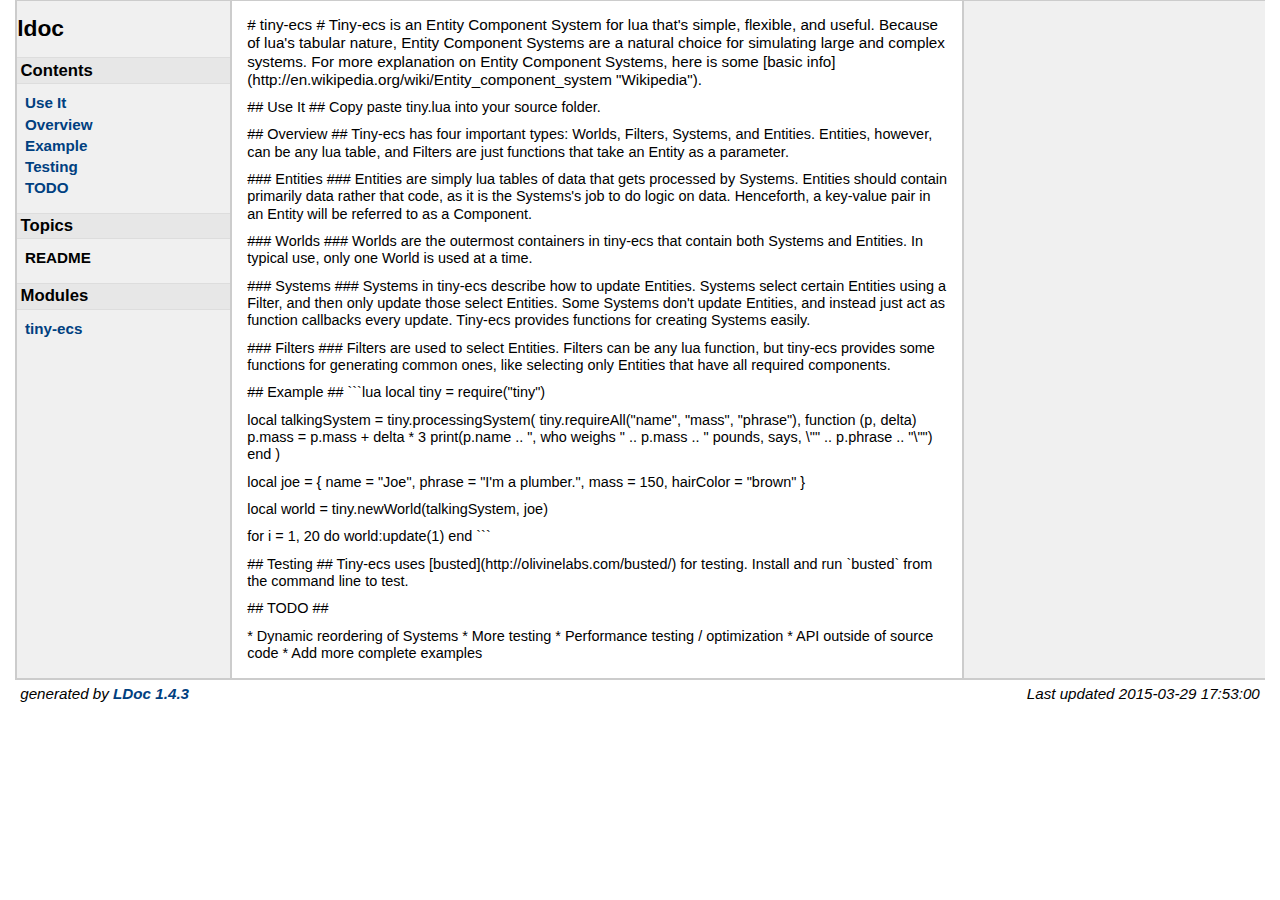
<file: doc/topics/README.md.html>
<!DOCTYPE html PUBLIC "-//W3C//DTD XHTML 1.0 Strict//EN"
   "http://www.w3.org/TR/xhtml1/DTD/xhtml1-strict.dtd">
<html>
<meta http-equiv="Content-Type" content="text/html; charset=UTF-8"/>
<head>
    <title>tiny-ecs API</title>
    <link rel="stylesheet" href="../ldoc.css" type="text/css" />
</head>
<body>

<div id="container">

<div id="product">
	<div id="product_logo"></div>
	<div id="product_name"><big><b></b></big></div>
	<div id="product_description"></div>
</div> <!-- id="product" -->


<div id="main">


<!-- Menu -->

<div id="navigation">
<br/>
<h1>ldoc</h1>


<h2>Contents</h2>
<ul>
<li><a href="#Use_It">Use It </a></li>
<li><a href="#Overview">Overview </a></li>
<li><a href="#Example">Example </a></li>
<li><a href="#Testing">Testing </a></li>
<li><a href="#TODO">TODO </a></li>
</ul>


<h2>Topics</h2>
<ul class="$(kind=='Topics' and '' or 'nowrap'">
  <li><strong>README</strong></li>
</ul>
<h2>Modules</h2>
<ul class="$(kind=='Topics' and '' or 'nowrap'">
  <li><a href="../index.html">tiny-ecs</a></li>
</ul>

</div>

<div id="content">

    # tiny-ecs #
Tiny-ecs is an Entity Component System for lua that's simple, flexible, and useful.
Because of lua's tabular nature, Entity Component Systems are a natural choice
for simulating large and complex systems. For more explanation on Entity
Component Systems, here is some
[basic info](http://en.wikipedia.org/wiki/Entity_component_system "Wikipedia").
<p>## Use It ##
Copy paste tiny.lua into your source folder.
<p>## Overview ##
Tiny-ecs has four important types: Worlds, Filters, Systems, and Entities.
Entities, however, can be any lua table, and Filters are just functions that
take an Entity as a parameter.
<p>### Entities ###
Entities are simply lua tables of data that gets processed by Systems. Entities
should contain primarily data rather that code, as it is the Systems's job to
do logic on data. Henceforth, a key-value pair in an Entity will
be referred to as a Component.
<p>### Worlds ###
Worlds are the outermost containers in tiny-ecs that contain both Systems
and Entities. In typical use, only one World is used at a time.
<p>### Systems ###
Systems in tiny-ecs describe how to update Entities. Systems select certain Entities
using a Filter, and then only update those select Entities. Some Systems don't
update Entities, and instead just act as function callbacks every update. Tiny-ecs
provides functions for creating Systems easily.
<p>### Filters ###
Filters are used to select Entities. Filters can be any lua function, but
tiny-ecs provides some functions for generating common ones, like selecting
only Entities that have all required components.
<p>## Example ##
```lua
local tiny = require("tiny")
<p>local talkingSystem = tiny.processingSystem(
    tiny.requireAll("name", "mass", "phrase"),
    function (p, delta)
        p.mass = p.mass + delta * 3
        print(p.name .. ", who weighs " .. p.mass .. " pounds, says, \"" .. p.phrase .. "\"")
    end
)
<p>local joe = {
    name = "Joe",
    phrase = "I'm a plumber.",
    mass = 150,
    hairColor = "brown"
}
<p>local world = tiny.newWorld(talkingSystem, joe)
<p>for i = 1, 20 do
    world:update(1)
end
```
<p>## Testing ##
Tiny-ecs uses [busted](http://olivinelabs.com/busted/) for testing. Install and run
`busted` from the command line to test.
<p>## TODO ##
<p>* Dynamic reordering of Systems
* More testing
* Performance testing / optimization
* API outside of source code
* Add more complete examples


</div> <!-- id="content" -->
</div> <!-- id="main" -->
<div id="about">
<i>generated by <a href="http://github.com/stevedonovan/LDoc">LDoc 1.4.3</a></i>
<i style="float:right;">Last updated 2015-03-29 17:53:00 </i>
</div> <!-- id="about" -->
</div> <!-- id="container" -->
</body>
</html>
</file>
<file: doc/ldoc.css>
/* BEGIN RESET

Copyright (c) 2010, Yahoo! Inc. All rights reserved.
Code licensed under the BSD License:
http://developer.yahoo.com/yui/license.html
version: 2.8.2r1
*/
html {
    color: #000;
    background: #FFF;
}
body,div,dl,dt,dd,ul,ol,li,h1,h2,h3,h4,h5,h6,pre,code,form,fieldset,legend,input,button,textarea,p,blockquote,th,td {
    margin: 0;
    padding: 0;
}
table {
    border-collapse: collapse;
    border-spacing: 0;
}
fieldset,img {
    border: 0;
}
address,caption,cite,code,dfn,em,strong,th,var,optgroup {
    font-style: inherit;
    font-weight: inherit;
}
del,ins {
    text-decoration: none;
}
li {
    list-style: disc;
    margin-left: 20px;
}
caption,th {
    text-align: left;
}
h1,h2,h3,h4,h5,h6 {
    font-size: 100%;
    font-weight: bold;
}
q:before,q:after {
    content: '';
}
abbr,acronym {
    border: 0;
    font-variant: normal;
}
sup {
    vertical-align: baseline;
}
sub {
    vertical-align: baseline;
}
legend {
    color: #000;
}
input,button,textarea,select,optgroup,option {
    font-family: inherit;
    font-size: inherit;
    font-style: inherit;
    font-weight: inherit;
}
input,button,textarea,select {*font-size:100%;
}
/* END RESET */

body {
    margin-left: 1em;
    margin-right: 1em;
    font-family: arial, helvetica, geneva, sans-serif;
    background-color: #ffffff; margin: 0px;
}

code, tt { font-family: monospace; font-size: 1.1em; }
span.parameter { font-family:monospace; }
span.parameter:after { content:":"; }
span.types:before { content:"("; }
span.types:after { content:")"; }
.type { font-weight: bold; font-style:italic }

body, p, td, th { font-size: .95em; line-height: 1.2em;}

p, ul { margin: 10px 0 0 0px;}

strong { font-weight: bold;}

em { font-style: italic;}

h1 {
    font-size: 1.5em;
    margin: 0 0 20px 0;
}
h2, h3, h4 { margin: 15px 0 10px 0; }
h2 { font-size: 1.25em; }
h3 { font-size: 1.15em; }
h4 { font-size: 1.06em; }

a:link { font-weight: bold; color: #004080; text-decoration: none; }
a:visited { font-weight: bold; color: #006699; text-decoration: none; }
a:link:hover { text-decoration: underline; }

hr {
    color:#cccccc;
    background: #00007f;
    height: 1px;
}

blockquote { margin-left: 3em; }

ul { list-style-type: disc; }

p.name {
    font-family: "Andale Mono", monospace;
    padding-top: 1em;
}

pre.example {
    background-color: rgb(245, 245, 245);
    border: 1px solid silver;
    padding: 10px;
    margin: 10px 0 10px 0;
    font-family: "Andale Mono", monospace;
    font-size: .85em;
}

pre {
    background-color: rgb(245, 245, 245);
    border: 1px solid silver;
    padding: 10px;
    margin: 10px 0 10px 0;
    overflow: auto;
    font-family: "Andale Mono", monospace;
}


table.index { border: 1px #00007f; }
table.index td { text-align: left; vertical-align: top; }

#container {
    margin-left: 1em;
    margin-right: 1em;
    background-color: #f0f0f0;
}

#product {
    text-align: center;
    border-bottom: 1px solid #cccccc;
    background-color: #ffffff;
}

#product big {
    font-size: 2em;
}

#main {
    background-color: #f0f0f0;
    border-left: 2px solid #cccccc;
}

#navigation {
    float: left;
    width: 14em;
    vertical-align: top;
    background-color: #f0f0f0;
    overflow: visible;
}

#navigation h2 {
    background-color:#e7e7e7;
    font-size:1.1em;
    color:#000000;
    text-align: left;
    padding:0.2em;
    border-top:1px solid #dddddd;
    border-bottom:1px solid #dddddd;
}

#navigation ul
{
    font-size:1em;
    list-style-type: none;
    margin: 1px 1px 10px 1px;
}

#navigation li {
    text-indent: -1em;
    display: block;
    margin: 3px 0px 0px 22px;
}

#navigation li li a {
    margin: 0px 3px 0px -1em;
}

#content {
    margin-left: 14em;
    padding: 1em;
    width: 700px;
    border-left: 2px solid #cccccc;
    border-right: 2px solid #cccccc;
    background-color: #ffffff;
}

#about {
    clear: both;
    padding: 5px;
    border-top: 2px solid #cccccc;
    background-color: #ffffff;
}

@media print {
    body {
        font: 12pt "Times New Roman", "TimeNR", Times, serif;
    }
    a { font-weight: bold; color: #004080; text-decoration: underline; }

    #main {
        background-color: #ffffff;
        border-left: 0px;
    }

    #container {
        margin-left: 2%;
        margin-right: 2%;
        background-color: #ffffff;
    }

    #content {
        padding: 1em;
        background-color: #ffffff;
    }

    #navigation {
        display: none;
    }
    pre.example {
        font-family: "Andale Mono", monospace;
        font-size: 10pt;
        page-break-inside: avoid;
    }
}

table.module_list {
    border-width: 1px;
    border-style: solid;
    border-color: #cccccc;
    border-collapse: collapse;
}
table.module_list td {
    border-width: 1px;
    padding: 3px;
    border-style: solid;
    border-color: #cccccc;
}
table.module_list td.name { background-color: #f0f0f0; min-width: 200px; }
table.module_list td.summary { width: 100%; }


table.function_list {
    border-width: 1px;
    border-style: solid;
    border-color: #cccccc;
    border-collapse: collapse;
}
table.function_list td {
    border-width: 1px;
    padding: 3px;
    border-style: solid;
    border-color: #cccccc;
}
table.function_list td.name { background-color: #f0f0f0; min-width: 200px; }
table.function_list td.summary { width: 100%; }

ul.nowrap {
    overflow:auto;
    white-space:nowrap;
}

dl.table dt, dl.function dt {border-top: 1px solid #ccc; padding-top: 1em;}
dl.table dd, dl.function dd {padding-bottom: 1em; margin: 10px 0 0 20px;}
dl.table h3, dl.function h3 {font-size: .95em;}

/* stop sublists from having initial vertical space */
ul ul { margin-top: 0px; }
ol ul { margin-top: 0px; }
ol ol { margin-top: 0px; }
ul ol { margin-top: 0px; }

/* make the target distinct; helps when we're navigating to a function */
a:target + * {
  background-color: #FF9;
}

/* styles for prettification of source */
pre .comment { color: #558817; }
pre .constant { color: #a8660d; }
pre .escape { color: #844631; }
pre .keyword { color: #aa5050; font-weight: bold; }
pre .library { color: #0e7c6b; }
pre .marker { color: #512b1e; background: #fedc56; font-weight: bold; }
pre .string { color: #8080ff; }
pre .number { color: #f8660d; }
pre .operator { color: #2239a8; font-weight: bold; }
pre .preprocessor, pre .prepro { color: #a33243; }
pre .global { color: #800080; }
pre .prompt { color: #558817; }
pre .url { color: #272fc2; text-decoration: underline; }
</file>
